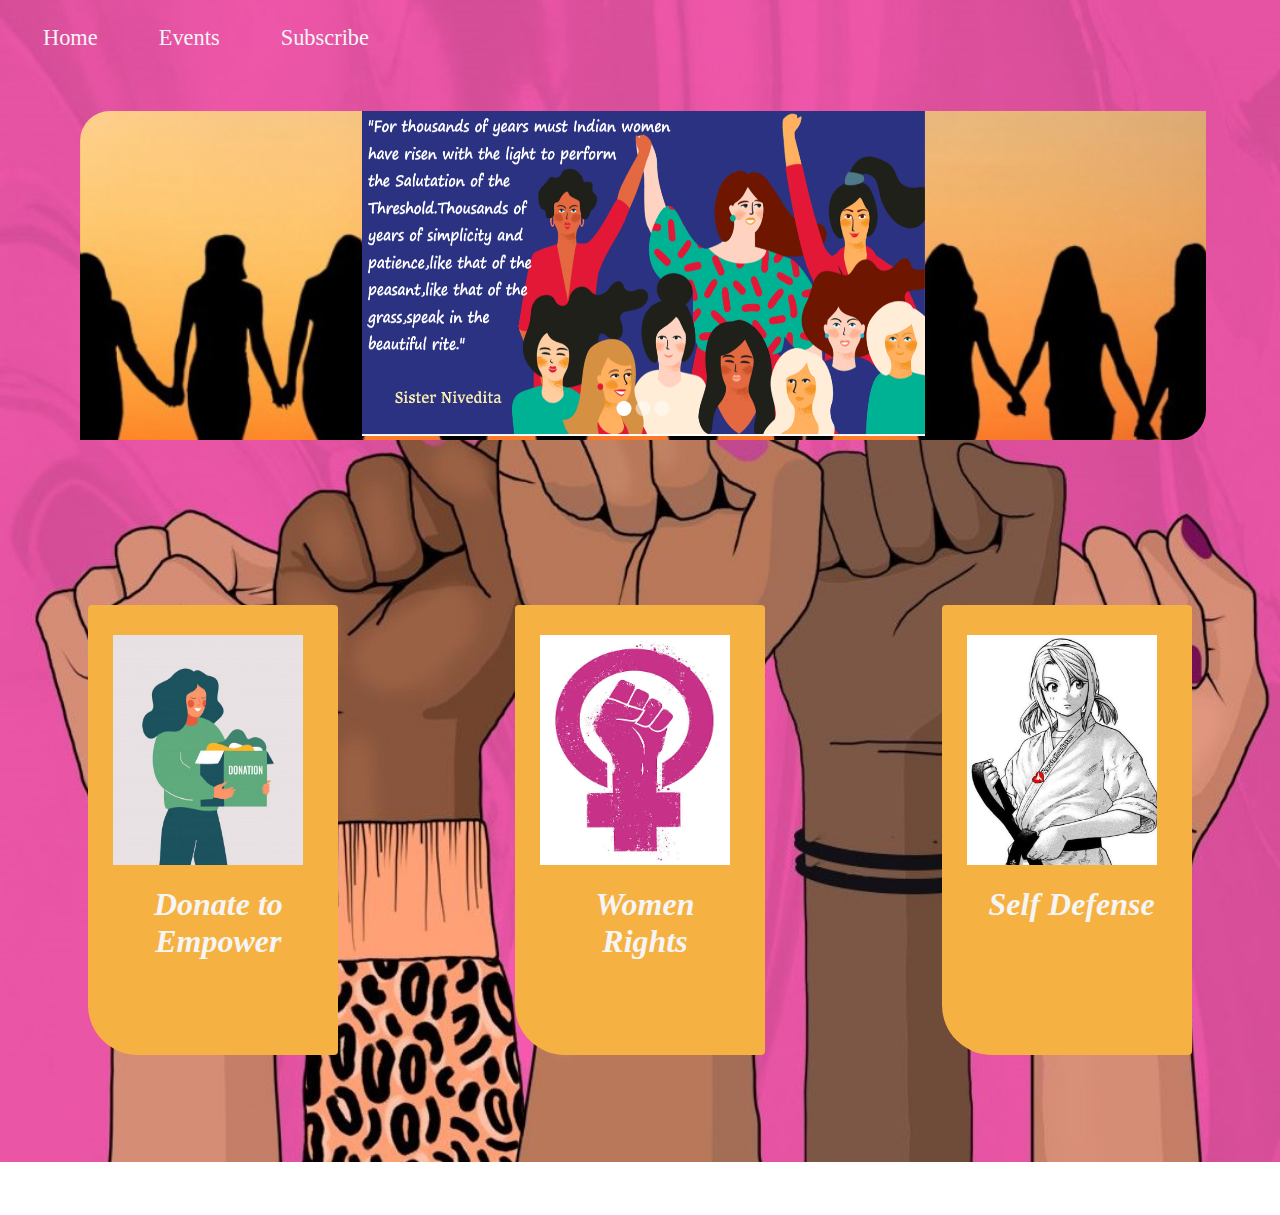
<file: index.html>
<!DOCTYPE html>
<html>
<head>
	<meta charset="utf-8">
	<meta name="viewport" content="width=device-width, initial-scale=1">
	<title>Women Empowerment</title>
	<link rel="stylesheet" type="text/css" href="style.css">
</head>
<body>
	<nav class="zone blue sticky">
	    <ul class="main-nav">
	      <li><a class="nav-a" href="#">Home</a></li>
	      <li><a class="nav-a" href="#event">Events</a></li>
	      <li><a class="nav-a" href="https://mailchi.mp/6f0161276f60/women-empowerment-donation-box">Subscribe</a></li>
	    </ul>
	</nav>
	<div class=slider-img>
		<div class="slider-box">
	        <div id="slider">
	            <img src="Bg1.png" alt="">
	            <img src="bg2.png" alt="">
	            <img src="bg3.png" alt="">
	        </div>
	        <div class="indicators">
	            <span id="btn1" class="active"></span>
	            <span id="btn2"></span>
	            <span id="btn3"></span>
	        </div>
	    </div>
	</div>
    <div id="event" class=bucket>
    	<div class=card><a class="card3" href="https://mailchi.mp/6f0161276f60/women-empowerment-donation-box">
    		<div class=innerImg><img src="donation.jpg" width="190px" height="230px"></div>
    		<div class="line"><h1>Donate to Empower</h1></div>
    	</a></div>
    	<div class=card><a class="card3" href="womenrights.html">
    		<div class=innerImg><img src="rights.jpg" width="190px" height="230px"></div>
    		<div class="line"><h1>Women Rights</h1></div>
    	</a></div>
    	<div class=card><a class="card3" href="selfdefence.html">
    		<div class=innerImg><img src="karate.jpg" width="190px" height="230px"></div>
    		<div class="line"><h1>Self Defense</h1></div>
    	</a></div>
    </div>
    <footer></footer>

<script type="text/javascript" src="script.js"></script>
</body>
</html>
</file>
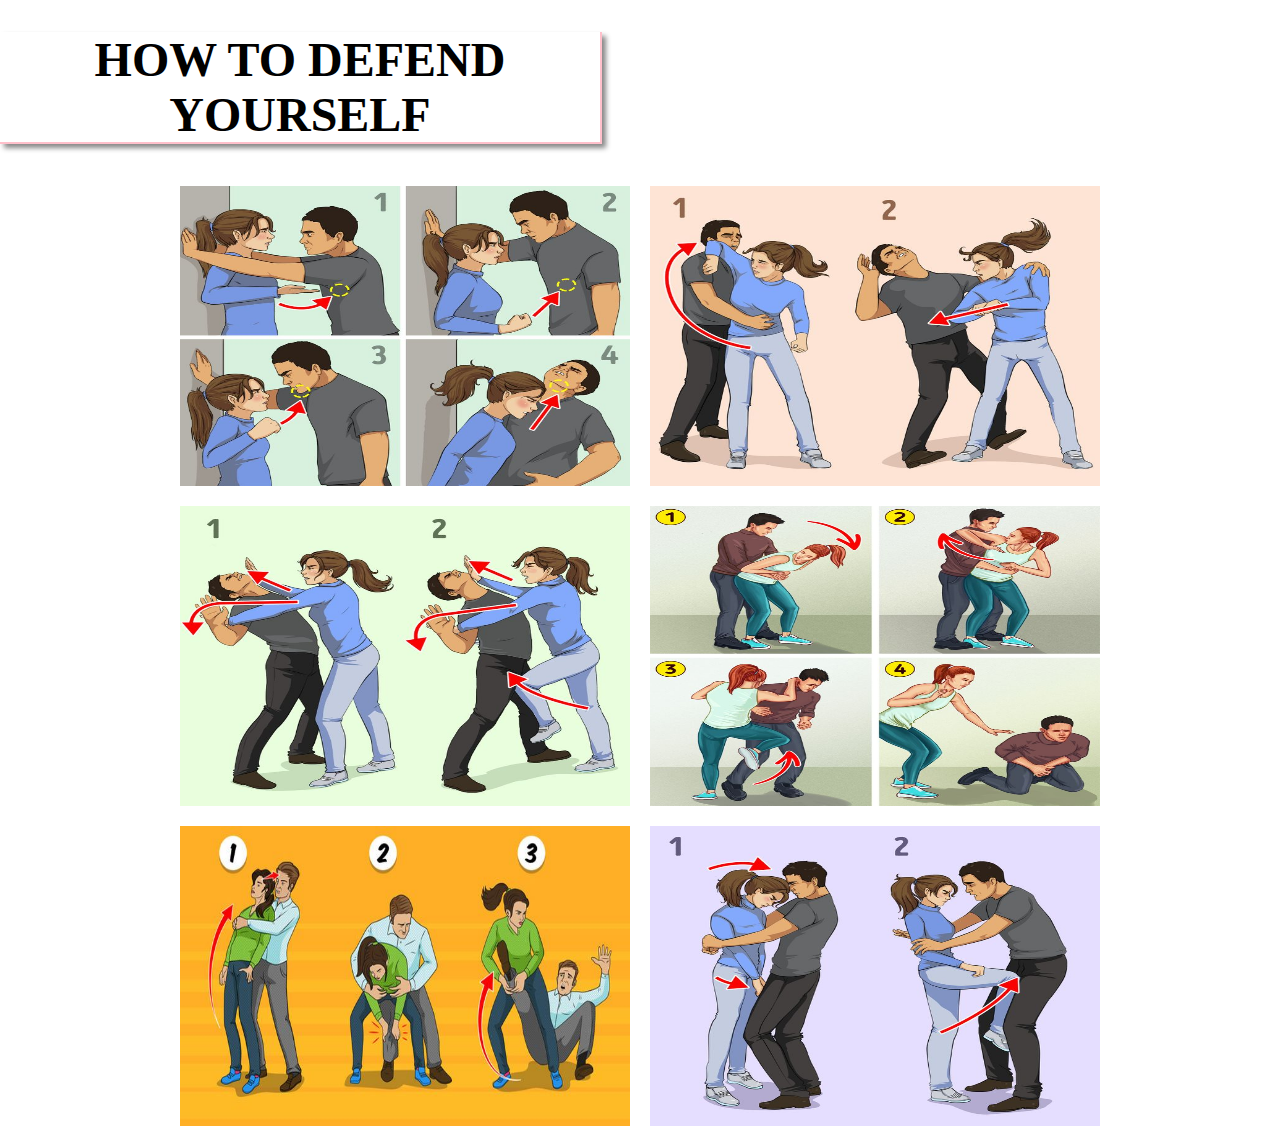
<file: selfdefence.html>
<!DOCTYPE html>
<html>
<head>
	
	<title>Defense Yourself</title>
	<link rel="stylesheet" type="text/css" href="style2.css">
</head>
<body>
	<h1>HOW TO DEFEND YOURSELF</h1>
	<div class="container">
		<img src="1.jpg">
		<img src="2.jpg">
		<img src="3.jpg">
		<img src="4.jpg">
		<img src="5.jpg">
		<img src="6.jpg">
	</div>
</body>
</html>
</file>
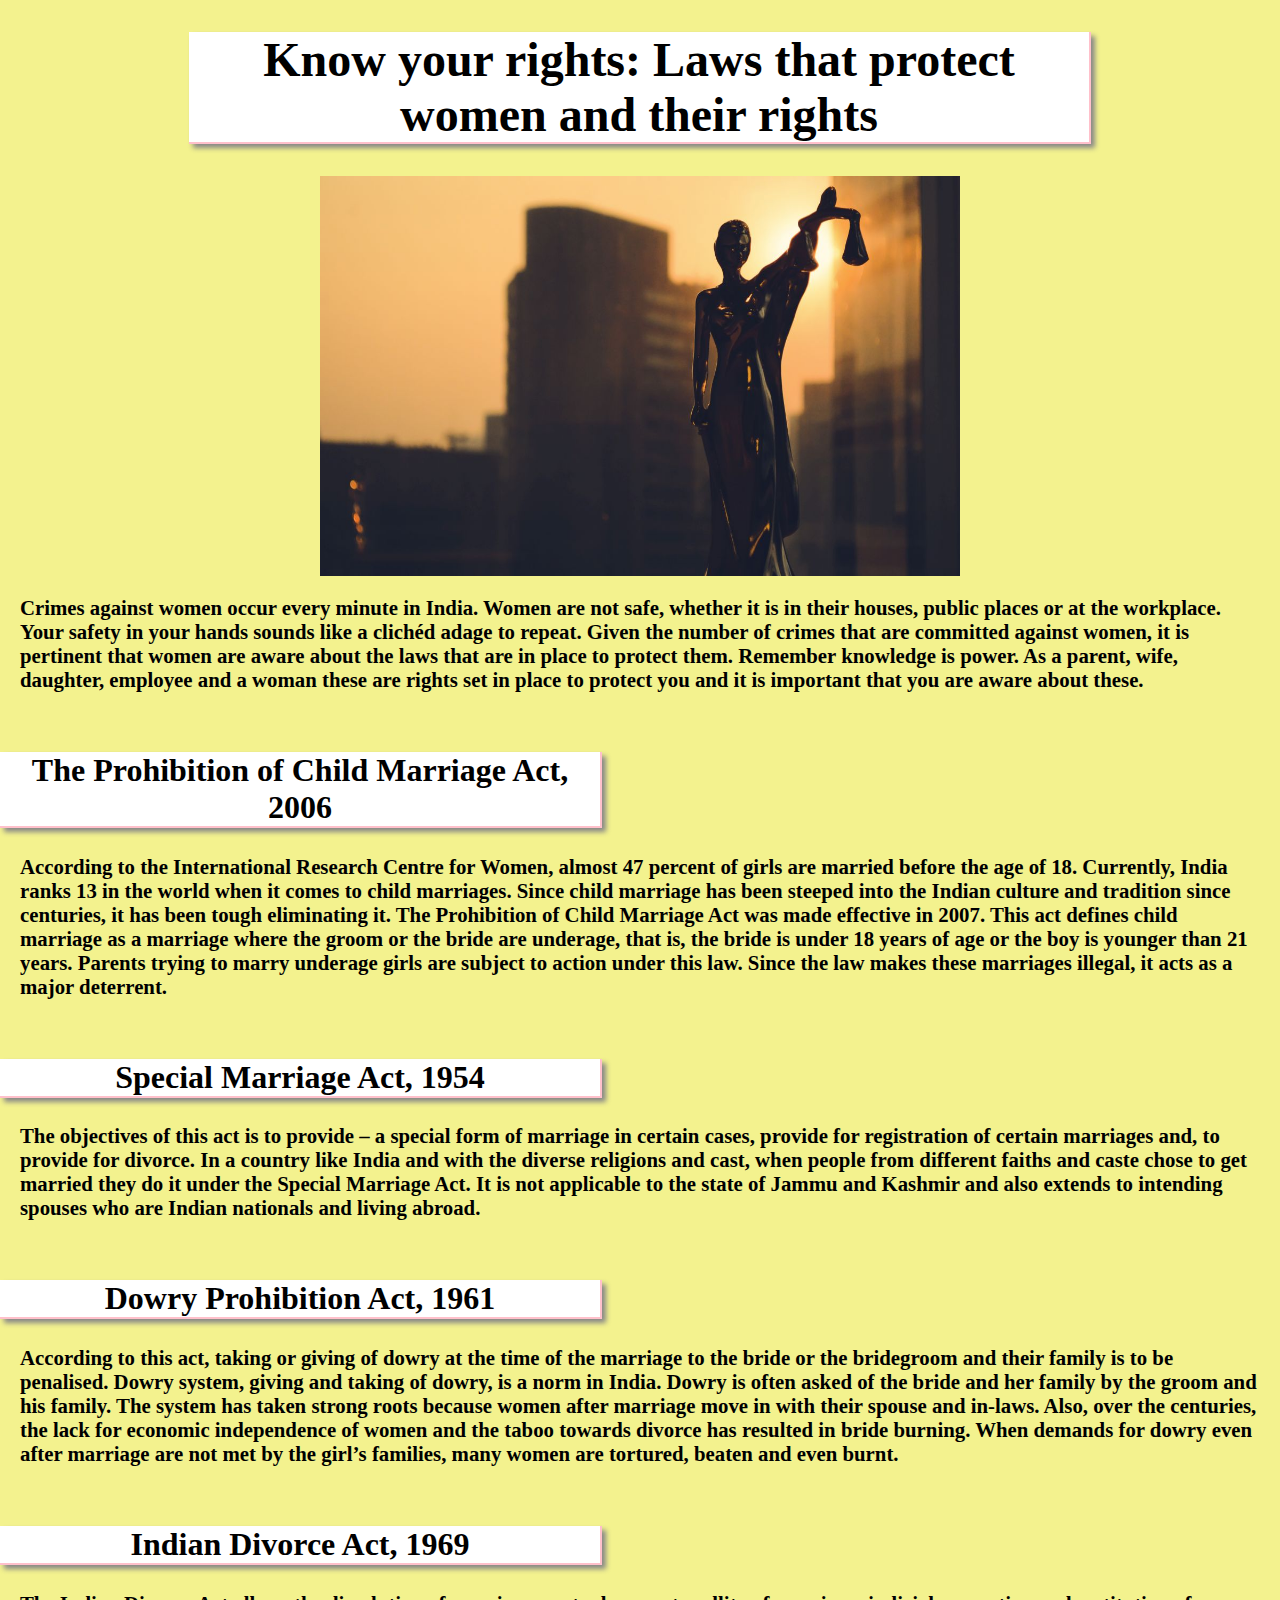
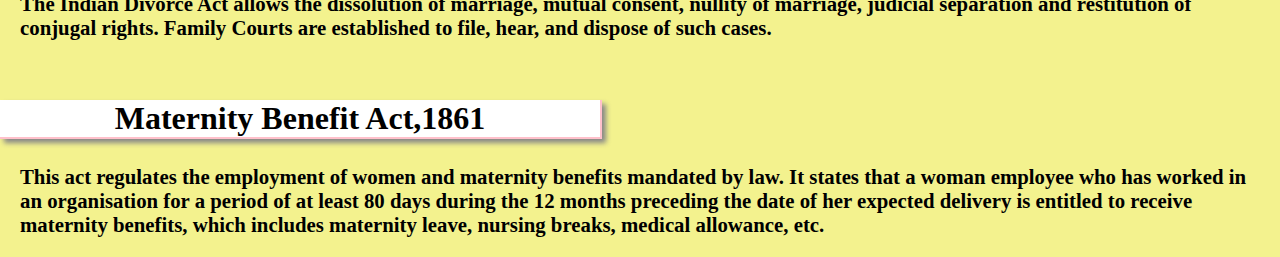
<file: womenrights.html>
<!DOCTYPE html>
<html>
<head>
	<meta charset="utf-8">
	<meta name="viewport" content="width=device-width, initial-scale=1">
	<title>Women Rights</title>
	<link rel="stylesheet" type="text/css" href="style3.css">
</head>
<body>
<div class="heading"><h1>Know your rights: Laws that protect women and their rights</h1></div>
<div><img src="court.jpg" width="750px" height="400px"></div>
<div>
	<p>Crimes against women occur every minute in India. Women are not safe, whether it is in their houses, public places or at the workplace. Your safety in your hands sounds like a clichéd adage to repeat. Given the number of crimes that are committed against women, it is pertinent that women are aware about the laws that are in place to protect them.

Remember knowledge is power. As a parent, wife, daughter, employee and a woman these are rights set in place to protect you and it is important that you are aware about these.</p>
	<p><h2>The Prohibition of Child Marriage Act, 2006</h2></p>
	<p>According to the International Research Centre for Women, almost 47 percent of girls are married before the age of 18. Currently, India ranks 13 in the world when it comes to child marriages. Since child marriage has been steeped into the Indian culture and tradition since centuries, it has been tough eliminating it.

The Prohibition of Child Marriage Act was made effective in 2007. This act defines child marriage as a marriage where the groom or the bride are underage, that is, the bride is under 18 years of age or the boy is younger than 21 years.

Parents trying to marry underage girls are subject to action under this law. Since the law makes these marriages illegal, it acts as a major deterrent.</p>
	<p><h2>Special Marriage Act, 1954</h2></p>
	<p>The objectives of this act is to provide – a special form of marriage in certain cases, provide for registration of certain marriages and, to provide for divorce. In a country like India and with the diverse religions and cast, when people from different faiths and caste chose to get married they do it under the Special Marriage Act.

It is not applicable to the state of Jammu and Kashmir and also extends to intending spouses who are Indian nationals and living abroad.</p>
	<p><h2>Dowry Prohibition Act, 1961</h2></p>
	<p>According to this act, taking or giving of dowry at the time of the marriage to the bride or the bridegroom and their family is to be penalised. Dowry system, giving and taking of dowry, is a norm in India. Dowry is often asked of the bride and her family by the groom and his family. The system has taken strong roots because women after marriage move in with their spouse and in-laws. Also, over the centuries, the lack for economic independence of women and the taboo towards divorce has resulted in bride burning. When demands for dowry even after marriage are not met by the girl’s families, many women are tortured, beaten and even burnt.</p>
	<p><h2>Indian Divorce Act, 1969</h2></p>
	<p>The Indian Divorce Act allows the dissolution of marriage, mutual consent, nullity of marriage, judicial separation and restitution of conjugal rights.

Family Courts are established to file, hear, and dispose of such cases.</p>
	<p><h2>Maternity Benefit Act,1861</h2></p>
	<p>This act regulates the employment of women and maternity benefits mandated by law. It states that a woman employee who has worked in an organisation for a period of at least 80 days during the 12 months preceding the date of her expected delivery is entitled to receive maternity benefits, which includes maternity leave, nursing breaks, medical allowance, etc.</p>
</div>
</body>
</html>
</file>
<file: style.css>
body {
    margin: auto 0;
    font-family: verdana;
    background: url("yy.jpg") no-repeat center center fixed;
    background-size: cover;
    background-position: center;

}

.zone {
    color:#FFF;
    font-size:2em;
    transition: all 0.3s linear;
}

.main-nav {
    display: flex;
    list-style: none;
    font-size: 0.7em;
    margin: 0;
    padding: 5px;
}

@media only screen and (max-width: 800px) {
    .main-nav {
        font-size: 0.4em;
        padding: 0;
    }
    li {
    padding: 20px;
    }
}

li {
    padding: 20px;
    margin-left: 15px;
    margin-right:  15 px;
}

.push {
    margin-left: auto;
}

.nav-a {
     color: #f5f5f6;
     text-decoration: none;
     padding: 3px;
}

.nav-a:hover{
    border-right: 2px solid white;
    border-bottom: 2px solid white;
    transition: all 0.1s linear;

}

.slider-img{
    background: url("bt.jpg");
    background-size: cover;
    background-position: center;
    width: 88%;
    margin-left: 80px;
    border-top-left-radius: 30px;
    border-bottom-right-radius: 30px;

}

.slider-box {
    width     : 50%;
    max-height: 50vh;
    position  : relative;
    overflow  : hidden;
    margin    : 30px auto;
    margin-top: 35px;
}

#slider {
    width     : 100%;
    display   : inline-flex;
    transition: 0.7s;
}

#slider img {
    width: 100%;
}

.indicators {
    position : absolute;
    left     : 50%;
    bottom   : 20px;
    transform: translateX(-50%);
}

.indicators span {
    display      : inline-block;
    width        : 15px;
    height       : 15px;
    border-radius: 50%;
    background   : rgba(255, 255, 255, 0.5);
    cursor       : pointer;
}

.active {
    background: #ffff !important;
}


.bucket{display: flex;
    justify-content: center;
    margin-top: 155px;
}

.card3 {
    text-decoration: none;
    list-style: none;
}

.card{
    cursor: pointer;
    margin: 10px auto;
    display: flex;
    width: 250px;
    height:  450px;
    background: #f6b143;
    border-radius: 4px ;
    border-bottom-left-radius: 50px;
    align-items: center;
    flex-direction: column;
}

.innerImg{
    width: 190px;
    height: 230px;
    margin-top: 30px;
    border-radius: 4px ;
}


.line {
    width: 190px;
    margin-left: 10px;
}

h1 {
    text-align: center;
    font-style: italic;
    color: whitesmoke;
}

.card:hover{
    height: 460px;
    transition: all 0.2s linear;
}

.classheight{
    height:  40px;
}

footer{
    height: 150px;
}
</file>
<file: style2.css>
body{
	margin: 0px;
}

.container{
	display: flex;
	flex-wrap: wrap;
	justify-content: center;
}

h1{
	font-family: fantasy;
	font-size: 3em;
	border-bottom: 2px solid pink;
	border-right: 2px solid pink;
	width: 600px;
	text-align: center;
	box-shadow: 4px 4px 5px #888888;
	margin-top: 10 px;
}

img{
	width: 450px;
	height: 300px;
	margin: 10px;
	transition: all 0.8s;
}

img:hover {
	transform: scale(1.1);

}
</file>
<file: style3.css>
body{
	margin: auto 0;
	background: #f1f080e3;
}

.heading{
	display: flex;
	justify-content: center;
}

img {
  display: block;
  margin-left: auto;
  margin-right: auto;
  width: 50%;
}

h1{
	font-family: fantasy;
	font-size: 3em;
	border-bottom: 2px solid pink;
	border-right: 2px solid pink;
	width: 900px;
	background: white;
	text-align: center;
	box-shadow: 4px 4px 5px #888888;
	margin-top: 10 px;
}

h2{
	margin-top: 60px;
	font-family: fantasy;
	font-size: 2em;
	border-bottom: 2px solid pink;
	border-right: 2px solid pink;
	width: 600px;
	background: white;
	text-align: center;
	box-shadow: 4px 4px 5px #888888;
	margin-top: 10 px;
}

p{
	text-align: left;
	font-size: 1.3em;
	font-weight: bold;
	margin: 20px;

}
</file>
